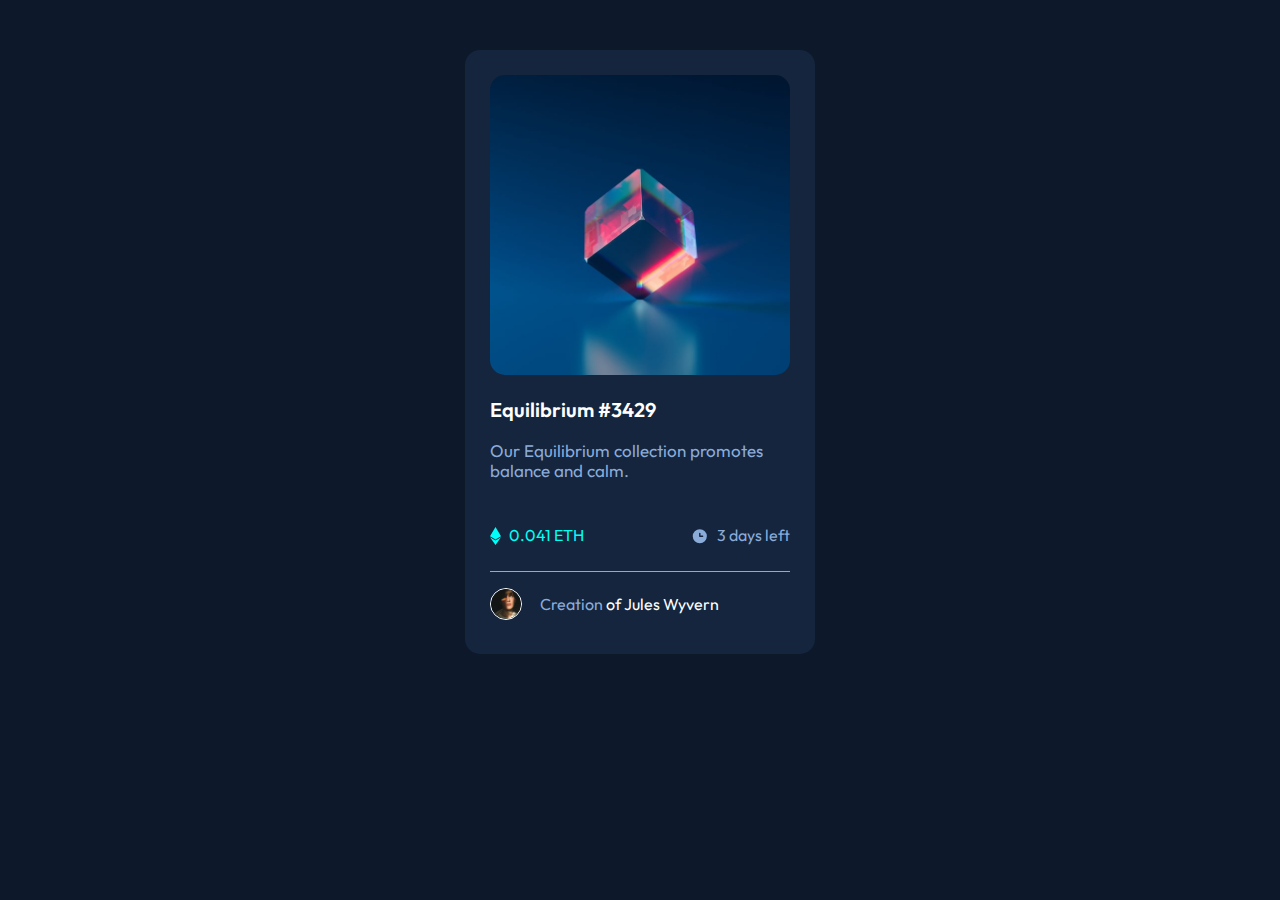
<file: index.html>
<!DOCTYPE html>
<html lang="en">
<head>
    <meta charset="UTF-8">
    <meta http-equiv="X-UA-Compatible" content="IE=edge">
    <meta name="viewport" content="width=device-width, initial-scale=1.0">
    <title>Document</title>
    <link rel="stylesheet" href="css/normalize.css" />
    <link rel="stylesheet" href="css/style.css" />
    <link rel="preconnect" href="https://fonts.googleapis.com">
    <link rel="preconnect" href="https://fonts.gstatic.com" crossorigin>
    <link href="https://fonts.googleapis.com/css2?family=Outfit:wght@300;400;600&display=swap" rel="stylesheet">
</head>
<body>
    <div class="father">
        <div class="container">
            <div class="image">
                <img src="images/image-equilibrium.jpg" alt="">
            </div>
            <div class="info">
                <div class="sec1">
                    <p>Equilibrium #3429</p>
                <p>Our Equilibrium collection promotes balance and calm.</p>
                </div>
                <div class="sec2">
                    <div class="part">
                        <img src="images/icon-ethereum.svg" alt="">
                        <p>0.041 ETH</p>
                    </div>
                    <div class="part">
                        <img src="images/icon-clock.svg" alt="">
                        <p>3 days left</p>
                    </div>
                </div>
                <div class="sec3">
                    <img src="images/image-avatar.png" alt="">
                    <p> <span>Creation</span> of Jules Wyvern</p>
                </div>
            </div>
        </div>
    </div>
</body>
</html>
</file>
<file: css/style.css>
body {
    font-family: 'Outfit', sans-serif;
    background-color: hsl(217, 54%, 11%);
}
.container {
    width: 300px;
    background-color: hsl(216, 50%, 16%);
    margin: 50px auto;
    padding: 25px;
    border-radius: 15px;
}
.container .image {
    max-width: 100%;
    position: relative;
    border-radius: 15px;
}
.container .image::before {
    content: "";
    position: absolute;
    background-image: url(../images/icon-view.svg);
    background-size: cover;
    width: 0%;
    height: 0%;
    border-radius: 15px;
    transition: 0.1s;
    left: 50%;
    top: 50%;
    transform: translate(-50%, -50%);
}
.container .image::after {
    content: "";
    position: absolute;
    background-color: hsl(178deg 100% 50% / 50%);
    width: 0%;
    height: 0%;
    border-radius: 15px;
    transition: 0.1s;
    left: 50%;
    top: 50%;
    transform: translate(-50%, -50%);
}
.container .image:hover::after {
    width: 100%;
    height: 100%;
}
.container .image:hover::before {
    width: 20%;
    height: 20%;
}
.container .image img {
    max-width: 100%;
    border-radius: 15px;
}
.container .info .sec1 {
    color: white;
}
.container .info .sec1 p:first-of-type {
    font-weight: 600;
    font-size: 20px;
    transition: 0.5s;
}
.container .info .sec1 p:first-of-type:hover {
    color: hsl(178, 100%, 50%);
}
.container .info .sec1 p:last-of-type {
    color: hsl(215, 51%, 70%);
    font-size: 17px;
}
.container .info .sec2 {
    color: white;
    display: flex;
    justify-content: space-between;
    margin-top: 30px;
}
.container .info .sec2 .part:first-child {
    display: flex;
    align-items: center;
}
.container .info .sec2 .part:first-child > img {
    height: 18px;
    margin-right: 8px;
}

.container .info .sec2 .part:first-child > p {
    color: hsl(178, 100%, 50%);
}
.container .info .sec2 .part:last-child {
    display: flex;
    align-items: center;
}
.container .info .sec2 .part:last-child > img {
    height: 18px;
    margin-right: 8px;
}
.container .info .sec2 .part:last-child > p {
    color: hsl(215, 51%, 70%);
}
.container .info .sec3 {
    display: flex;
    align-items: center;
    border-top: 1px solid hsl(215, 51%, 70%);
    margin-top: 10px;
}
.container .info .sec3 > img {
    max-width: 100%;
    height: 30px;
    border: 1px solid white;
    border-radius: 50%;
    margin-right: 18px;
    margin-top: 7px;
}   
.container .info .sec3 > p {
    color: white;
    margin-top: 23px;
    transition: 0.5s;
}
.container .info .sec3 > p:hover {
    color: hsl(178, 100%, 50%);
}
.container .info .sec3 span {
    color: hsl(215, 51%, 70%);
}
</file>
